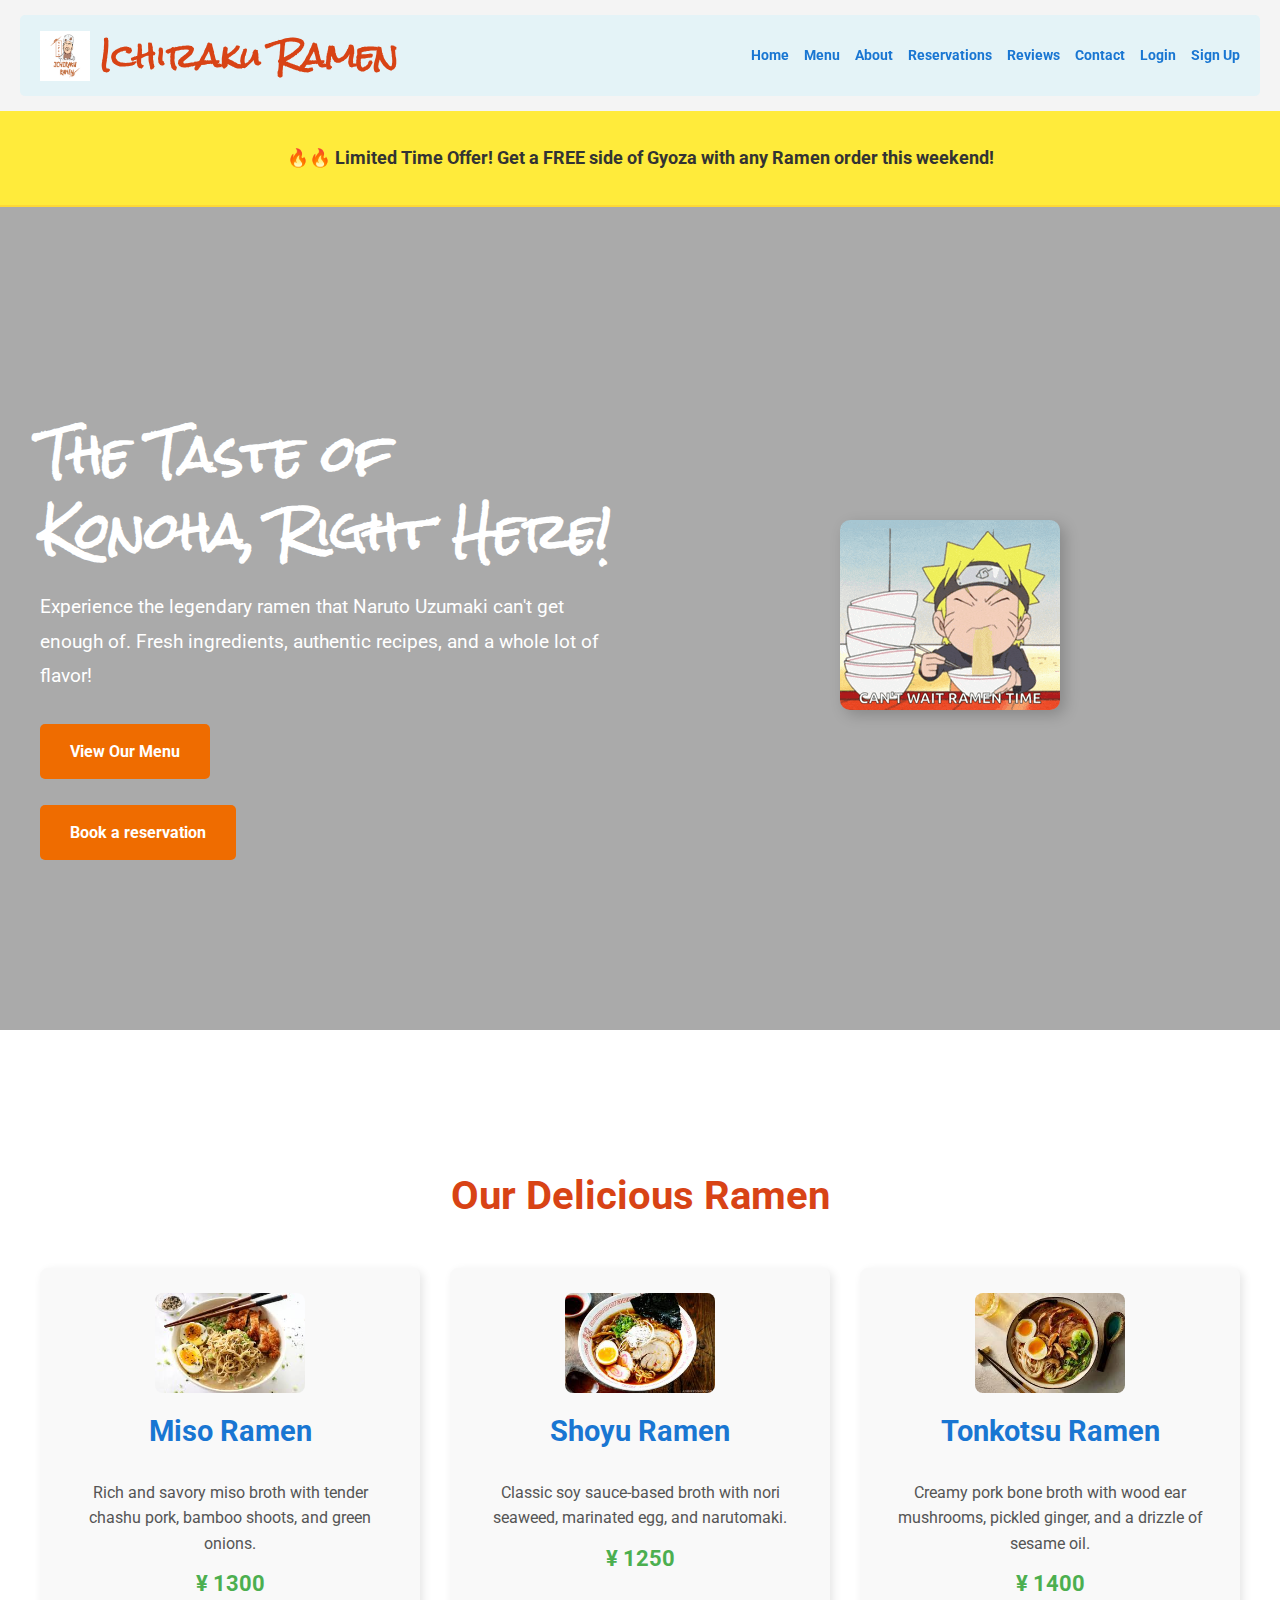
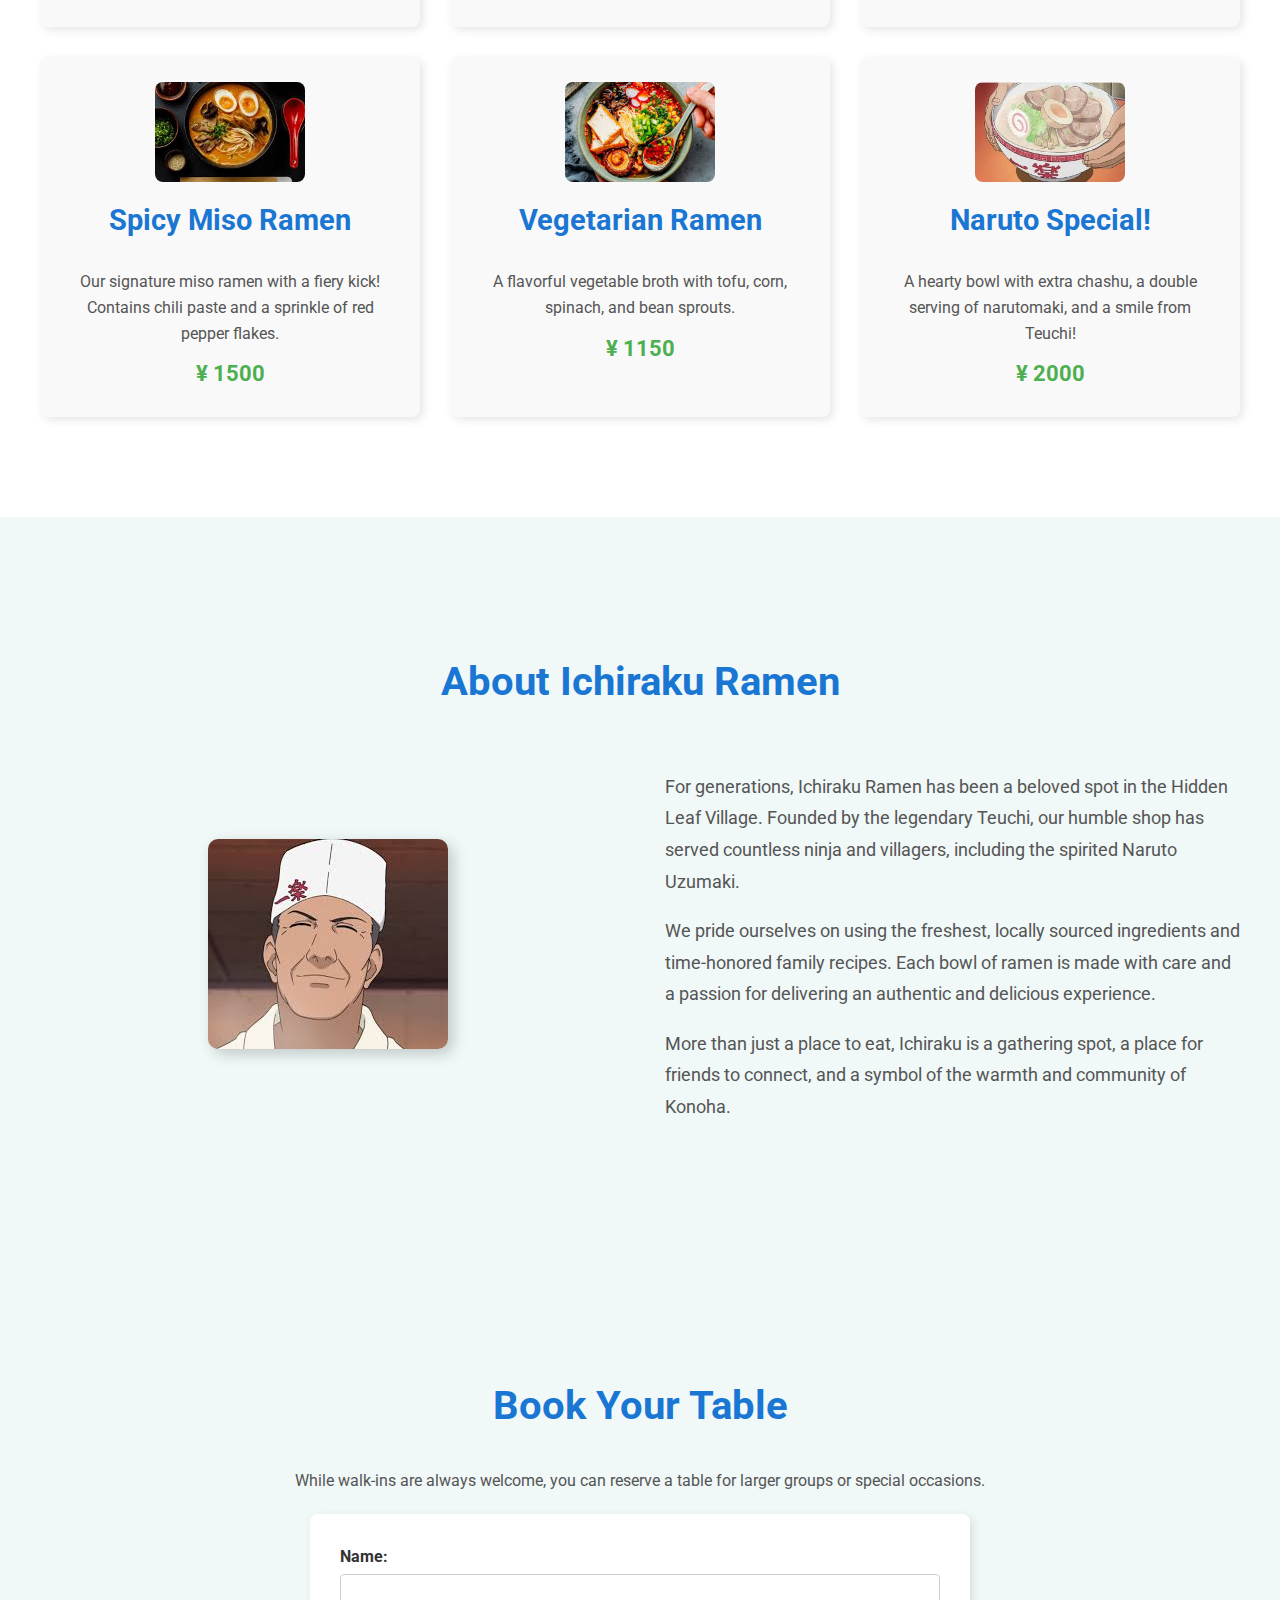
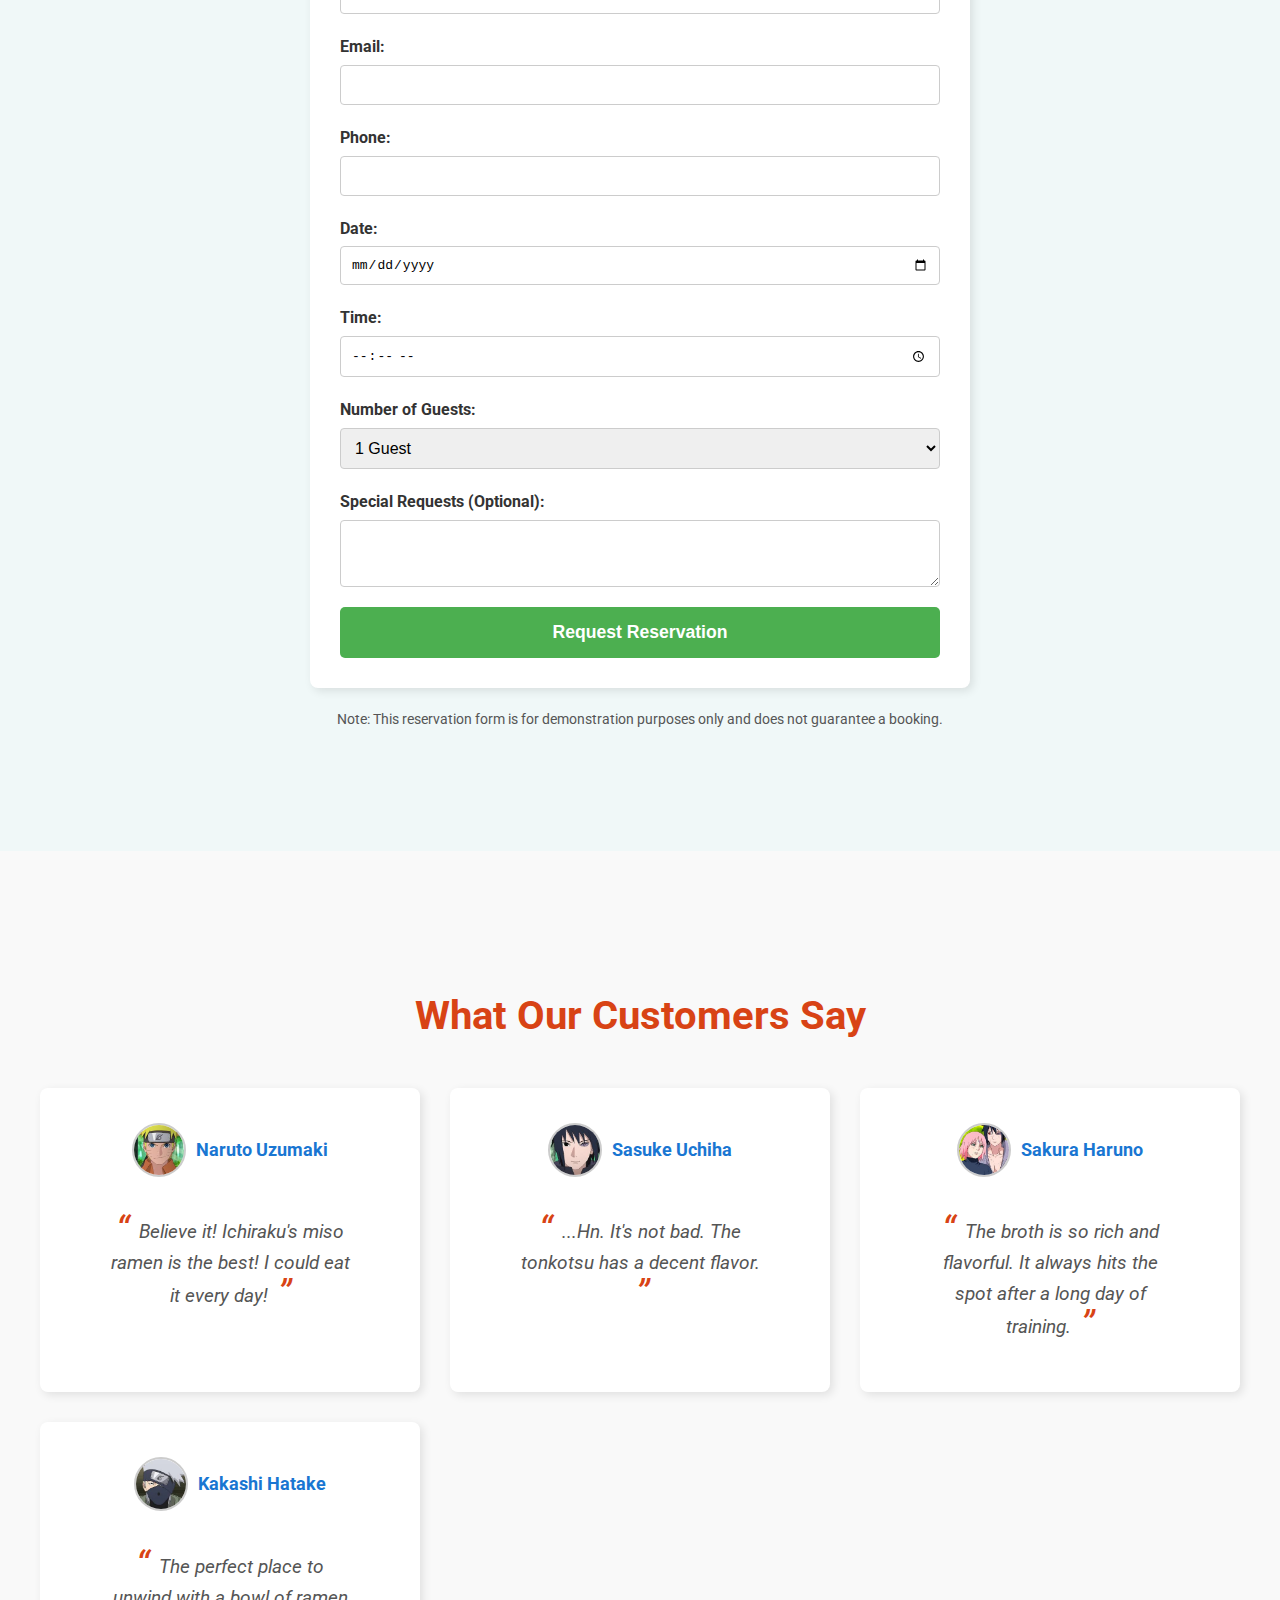
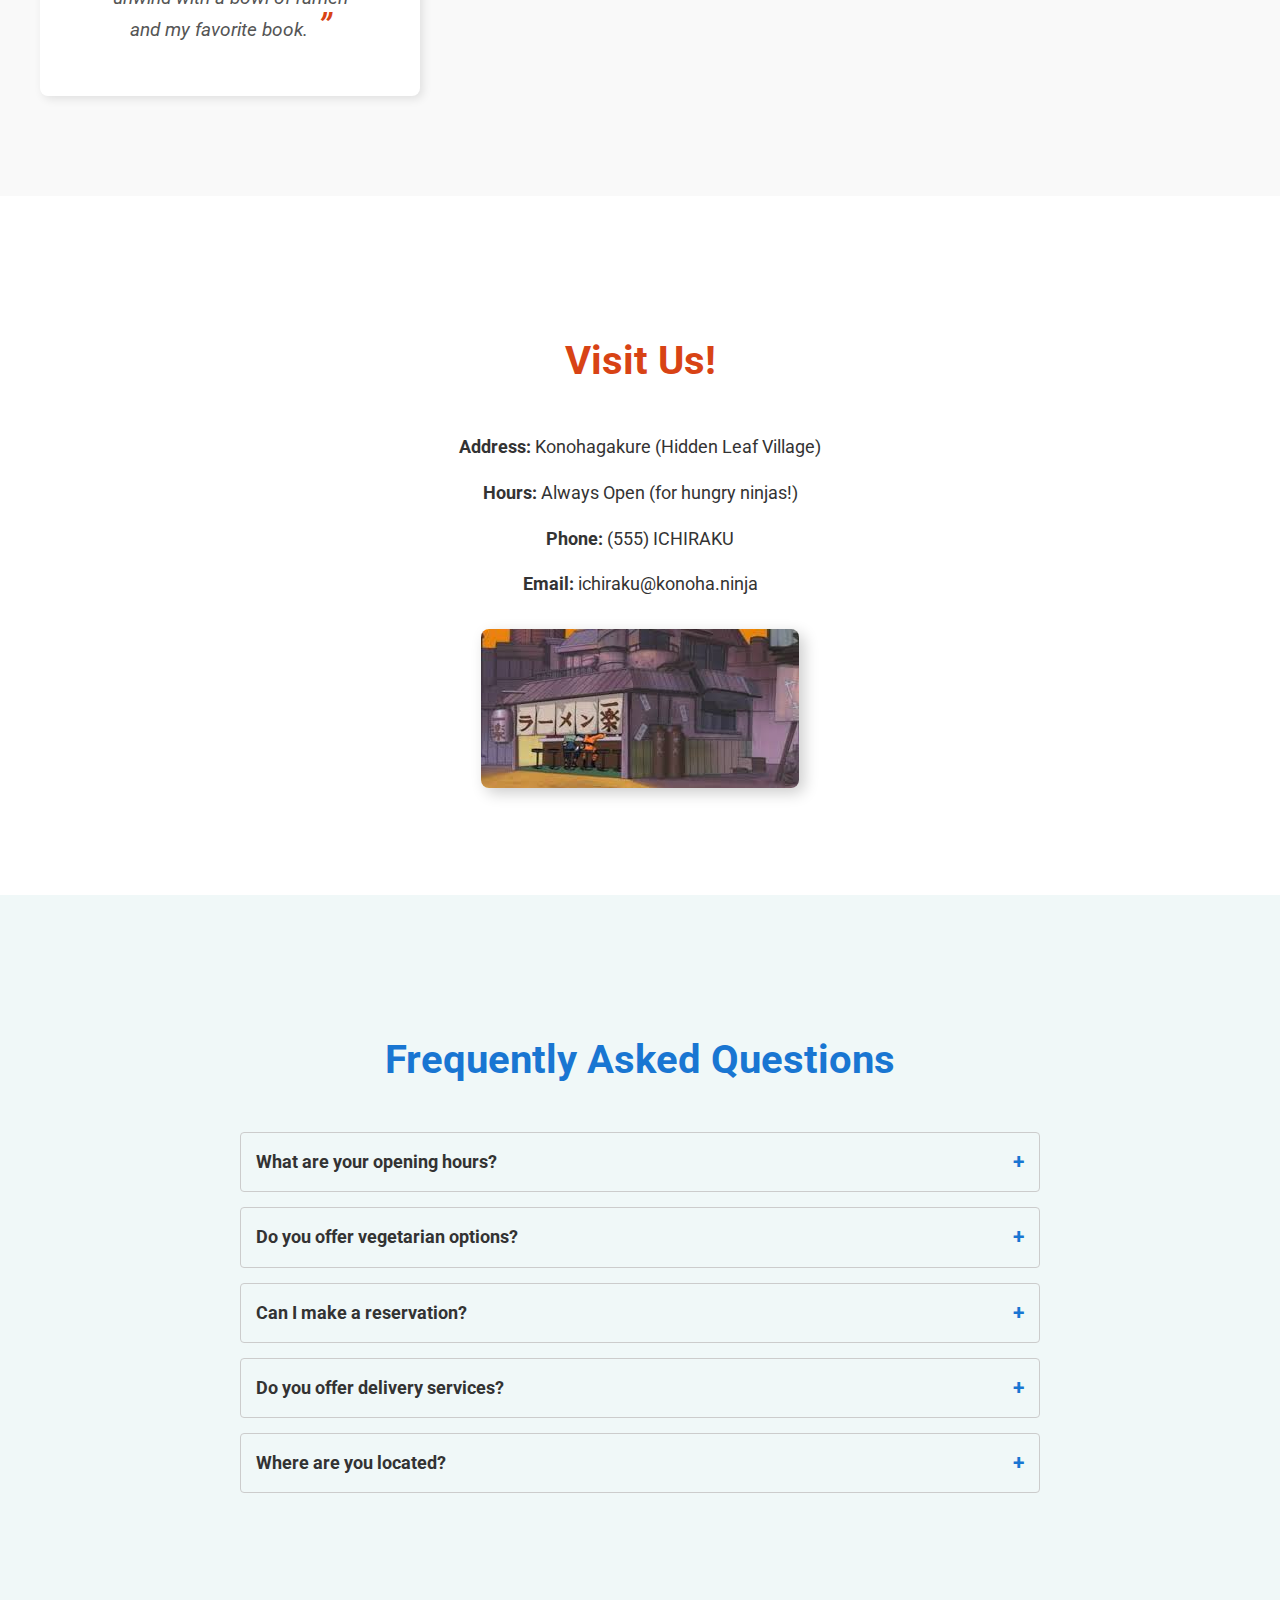
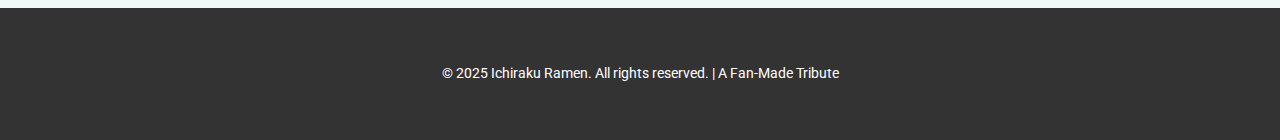
<file: index.html>
<!DOCTYPE html>
<html lang="en">
<head>
    <meta charset="UTF-8">
    <meta name="viewport" content="width=device-width, initial-scale=1.0">
    <title>Ichiraku Ramen - Konoha's Best!</title>
    <link rel="stylesheet" href="styles.css">
    <link rel="preconnect" href="https://fonts.googleapis.com">
    <link rel="preconnect" href="https://fonts.gstatic.com" crossorigin>
    <link href="https://fonts.googleapis.com/css2?family=Rock+Salt&family=Roboto:wght@400;700&display=swap" rel="stylesheet">
    <link rel="icon" href="./Logo.png">
</head>
<body>
    <header>
        <div class="container">
            <div class="logo">
                <img src="./Logo.png" alt="Ichiraku Ramen Logo">
                <h1>Ichiraku Ramen</h1>
            </div>
            <nav>
                <ul>
                    <li><a href="#home">Home</a></li>
                    <li><a href="#menu">Menu</a></li>
                    <li><a href="#about">About</a></li>
                    <li><a href="#reservations">Reservations</a></li>
                    <li><a href="#reviews">Reviews</a></li>
                    <li><a href="#contact">Contact</a></li>
                    <li><a href="login.html">Login</a></li>     
                    <li><a href="signup.html">Sign Up</a></li>
                </ul>
            </nav>
        </div>
    </header>

    <div id="promotion-banner">
        <div class="container">
            <p>🔥🔥 Limited Time Offer! Get a FREE side of Gyoza with any Ramen order this weekend!</p>
            </div>
    </div>

    <main>
        <section id="hero">
            <div class="container">
                <div class="hero-content">
                    <h2>The Taste of Konoha, Right Here!</h2>
                    <p>Experience the legendary ramen that Naruto Uzumaki can't get enough of. Fresh ingredients, authentic recipes, and a whole lot of flavor!</p>
                    <a href="#menu" class="button">View Our Menu</a>
                    <br>
                    <br>
                    <a href="#reservations" class="button">Book a reservation</a>
                </div>
                <div class="hero-image">
                    <img src="./Ramen_Bowl.gif" alt="Delicious Ramen Bowl">
                </div>
            </div>
        </section>

        <section id="menu" class="section">
            <div class="container">
                <h2>Our Delicious Ramen</h2>
                <div class="menu-grid">
                    <div class="menu-item">
                        <img src="./Miso Ramen.jpeg" alt="Miso Ramen" class="menu-item-image">
                        <h3>Miso Ramen</h3>
                        <p class="description">Rich and savory miso broth with tender chashu pork, bamboo shoots, and green onions.</p>
                        <span class="price">¥ 1300</span>
                    </div>
                    <div class="menu-item">
                        <img src="./Shoyu Ramen.jpeg" alt="Shoyu Ramen" class="menu-item-image">
                        <h3>Shoyu Ramen</h3>
                        <p class="description">Classic soy sauce-based broth with nori seaweed, marinated egg, and narutomaki.</p>
                        <span class="price">¥ 1250</span>
                    </div>
                    <div class="menu-item">
                        <img src="./Tonkotsu Ramen.jpeg" alt="Tonkotsu Ramen" class="menu-item-image">
                        <h3>Tonkotsu Ramen</h3>
                        <p class="description">Creamy pork bone broth with wood ear mushrooms, pickled ginger, and a drizzle of sesame oil.</p>
                        <span class="price">¥ 1400</span>
                    </div>
                    <div class="menu-item">
                        <img src="./Spicy Miso Ramen.jpeg" alt="Spicy Miso Ramen" class="menu-item-image">
                        <h3>Spicy Miso Ramen</h3>
                        <p class="description">Our signature miso ramen with a fiery kick! Contains chili paste and a sprinkle of red pepper flakes.</p>
                        <span class="price">¥ 1500</span>
                    </div>
                    <div class="menu-item">
                        <img src="./Vegetarian Ramen.jpeg" alt="Vegetarian Ramen" class="menu-item-image">
                        <h3>Vegetarian Ramen</h3>
                        <p class="description">A flavorful vegetable broth with tofu, corn, spinach, and bean sprouts.</p>
                        <span class="price">¥ 1150</span>
                    </div>
                    <div class="menu-item">
                        <img src="./Naruto Special!.jpeg" alt="Naruto Special!" class="menu-item-image">
                        <h3>Naruto Special!</h3>
                        <p class="description">A hearty bowl with extra chashu, a double serving of narutomaki, and a smile from Teuchi!</p>
                        <span class="price">¥ 2000</span>
                    </div>
                </div>
            </div>
        </section>

        <section id="about" class="section bg-light">
            <div class="container">
                <h2>About Ichiraku Ramen</h2>
                <div class="about-content">
                    <div class="about-image">
                        <img src="./Chef.jpeg" alt="Teuchi - The Ramen Guy">
                    </div>
                    <div class="about-text">
                        <p>For generations, Ichiraku Ramen has been a beloved spot in the Hidden Leaf Village. Founded by the legendary Teuchi, our humble shop has served countless ninja and villagers, including the spirited Naruto Uzumaki.</p>
                        <p>We pride ourselves on using the freshest, locally sourced ingredients and time-honored family recipes. Each bowl of ramen is made with care and a passion for delivering an authentic and delicious experience.</p>
                        <p>More than just a place to eat, Ichiraku is a gathering spot, a place for friends to connect, and a symbol of the warmth and community of Konoha.</p>
                    </div>
                </div>
            </div>
        </section>

        <section id="reservations" class="section bg-light">
            <div class="container">
                <h2>Book Your Table</h2>
                <p>While walk-ins are always welcome, you can reserve a table for larger groups or special occasions.</p>
                <form class="reservation-form">
                    <div class="form-group">
                        <label for="name">Name:</label>
                        <input type="text" id="name" name="name" required>
                    </div>
                    <div class="form-group">
                        <label for="email">Email:</label>
                        <input type="email" id="email" name="email" required>
                    </div>
                    <div class="form-group">
                        <label for="phone">Phone:</label>
                        <input type="tel" id="phone" name="phone">
                    </div>
                    <div class="form-group">
                        <label for="date">Date:</label>
                        <input type="date" id="date" name="date" required>
                    </div>
                    <div class="form-group">
                        <label for="time">Time:</label>
                        <input type="time" id="time" name="time" required>
                    </div>
                    <div class="form-group">
                        <label for="guests">Number of Guests:</label>
                        <select id="guests" name="guests">
                            <option value="1">1 Guest</option>
                            <option value="2">2 Guests</option>
                            <option value="3">3 Guests</option>
                            <option value="4">4 Guests</option>
                            <option value="5">5+ Guests</option>
                        </select>
                    </div>
                    <div class="form-group">
                        <label for="notes">Special Requests (Optional):</label>
                        <textarea id="notes" name="notes" rows="3"></textarea>
                    </div>
                    <button type="submit" class="button">Request Reservation</button>
                </form>
                <p class="disclaimer">Note: This reservation form is for demonstration purposes only and does not guarantee a booking.</p>
            </div>
        </section>

        <section id="reviews">
            <div class="container">
                <h2>What Our Customers Say</h2>
                <div class="review-grid">
                    <div class="review-item">
                        <div class="reviewer-info">
                            <img src="./Naruto.jpeg" alt="Avatar 1" class="avatar-placeholder">
                            <p class="reviewer">Naruto Uzumaki</p>
                        </div>
                        <blockquote class="review-text">
                            Believe it! Ichiraku's miso ramen is the best! I could eat it every day!
                        </blockquote>
                    </div>
                    <div class="review-item">
                        <div class="reviewer-info">
                            <img src="./Sasuke.jpeg" alt="Avatar 3" class="avatar-placeholder">
                            <p class="reviewer">Sasuke Uchiha</p>
                        </div>
                        <blockquote class="review-text">
                            ...Hn. It's not bad. The tonkotsu has a decent flavor.
                        </blockquote>
                    </div>
                    <div class="review-item">
                        <div class="reviewer-info">
                            <img src="./Sakura.jpeg" alt="Avatar 2" class="avatar-placeholder">
                            <p class="reviewer">Sakura Haruno</p>
                        </div>
                        <blockquote class="review-text">
                            The broth is so rich and flavorful. It always hits the spot after a long day of training.
                        </blockquote>
                    </div>
                    <div class="review-item">
                        <div class="reviewer-info">
                            <img src="./Kakashi.jpeg" alt="Avatar 4" class="avatar-placeholder">
                            <p class="reviewer">Kakashi Hatake</p>
                        </div>
                        <blockquote class="review-text">
                            The perfect place to unwind with a bowl of ramen and my favorite book.
                        </blockquote>
                    </div>
                </div>
            </div>
        </section>

        <section id="contact" class="section">
            <div class="container">
                <h2>Visit Us!</h2>
                <div class="contact-details">
                    <p><strong>Address:</strong> Konohagakure (Hidden Leaf Village)</p>
                    <p><strong>Hours:</strong> Always Open (for hungry ninjas!)</p>
                    <p><strong>Phone:</strong> (555) ICHIRAKU</p>
                    <p><strong>Email:</strong> ichiraku@konoha.ninja</p>
                </div>
                <div class="map">
                    <img src="./Location.jpeg" alt="Map of Konoha (Placeholder)">
                </div>
            </div>
        </section>

        <section id="faq">
            <div class="container">
                <h2>Frequently Asked Questions</h2>
                <div class="faq-list">
                    <details>
                        <summary>What are your opening hours?</summary>
                        <p>We are open from 11:00 AM to 10:00 PM, seven days a week.</p>
                    </details>
                    <details>
                        <summary>Do you offer vegetarian options?</summary>
                        <p>Yes, we have a delicious Vegetarian Ramen on our menu, along with other customizable options. Please ask our staff.</p>
                    </details>
                    <details>
                        <summary>Can I make a reservation?</summary>
                        <p>Yes, you can make a reservation through the form on our Reservations page or by calling us directly.</p>
                    </details>
                    <details>
                        <summary>Do you offer delivery services?</summary>
                        <p>Currently, we do not offer delivery services. We only provide dine-in and takeaway options.</p>
                    </details>
                    <details>
                        <summary>Where are you located?</summary>
                        <p>We are located at Konohagakure. Please see the map on our Contact page for more details.</p>
                    </details>
                    </div>
            </div>
        </section>
    </main>

    <footer>
        <div class="container">
            <p>&copy; 2025 Ichiraku Ramen. All rights reserved. | A Fan-Made Tribute</p>
        </div>
    </footer>

</body>
</html>
</file>
<file: styles.css>
body {
    font-family: 'Roboto', sans-serif;
    margin: 0;
    line-height: 1.6;
    color: #333;
    background-color: #f4f4f4;
}

.container {
    max-width: 1200px;
    margin: 0 auto;
    padding: 20px;
}

/* Header Styles */
header {
    background-color: transparent; /* Make the background transparent */
    padding: 15px 0;
    position: sticky;
    top: 0;
    z-index: 100;
}

header .container {
    display: flex;
    justify-content: space-between;
    align-items: center;
    background-color: rgba(224, 242, 247, 0.8); /* Light Teal with 80% opacity */
    padding: 15px 20px; /* Adjust padding as needed */
    border-radius: 5px; /* Optional */
}

.logo {
    display: flex;
    align-items: center;
}

.logo img {
    width: 50px; /* Slightly smaller logo */
    height:50px; /* Slightly smaller logo */
    margin-right: 10px; /* Adjusted margin */
}

.logo h1 {
    font-family: 'Rock Salt', cursive;
    font-size: 2em; /* Slightly smaller heading */
    color: #d84315; /* Deep Orange */
    margin: 0;
}

nav ul {
    list-style: none;
    padding: 0;
    margin: 0;
    display: flex; /* Ensure horizontal layout */
}

nav ul li {
    margin-left: 15px; /* Adjust spacing as needed */
}

nav ul li a {
    text-decoration: none;
    color: #1976d2; /* Blue */
    font-weight: bold;
    font-size: 0.9em;
    position: relative; /* For positioning the pseudo-element */
    padding: 8px 0; /* Add some padding */
    display: inline-block; /* Allows width control but stays inline */
}

nav ul li a::before {
    content: '';
    position: absolute;
    bottom: 0;
    left: 0;
    width: 0%;
    height: 2px;
    background-color: #ef6c00; /* Amber underline color */
    transition: width 0.3s ease-in-out;
}

nav ul li a:hover {
    color: #ef6c00; /* Amber text on hover */
}

nav ul li a:hover::before {
    width: 100%;
}

/* Promotion Banner Styles */
#promotion-banner {
    background-color: #ffeb3b; /* Bright Yellow for attention */
    color: #333; /* Dark text for contrast */
    text-align: center;
    padding: 15px 0;
    font-weight: bold;
    font-size: 1.1em;
    border-bottom: 2px solid #fdd835; /* Slightly darker yellow for border */
}

#promotion-banner .container {
    padding: 0 20px; /* Add some horizontal padding within the container */
}

/* Hero Section Styles */
#hero {
    background-image: linear-gradient(rgba(0, 0, 0, 0.3), rgba(0, 0, 0, 0.3)), url('https://images.squarespace-cdn.com/content/v1/5c6b579e9b7d1570b89b89fa/1620941351223-5GH265HWOJ4PZAHDR5SX/konoha_wm2.jpg?format=1500w'); /* Replace with your image URL */
    background-size: cover;
    background-position: center;
    color: #fff;
    padding: 150px 0; /* Increased top and bottom padding */
}

#hero .container {
    display: flex;
    justify-content: space-between;
    align-items: center;
}

.hero-content {
    flex: 1;
    padding-right: 40px;
}

.hero-content h2 {
    font-size: 3em;
    margin-bottom: 20px;
    font-family: 'Rock Salt', cursive;
}

.hero-content p {
    font-size: 1.2em;
    margin-bottom: 30px;
    line-height: 1.8;
}

.hero-image :hover {
    transform: scale(1.05);
    transition: transform 0.3s ease-in-out;
}

.button {
    display: inline-block;
    background-color: #ef6c00; /* Amber */
    color: #fff;
    padding: 15px 30px;
    text-decoration: none;
    border-radius: 5px;
    font-weight: bold;
    transition: background-color 0.3s ease;
}

.button:hover {
    background-color: #d84315; /* Deep Orange */
}

.hero-image {
    flex: 1;
    text-align: center;
}

.hero-image img {
    max-width: 80%;
    height: auto;
    border-radius: 10px;
    box-shadow: 5px 5px 15px rgba(0, 0, 0, 0.2);
}

/* Menu Section Styles */
#menu {
    padding: 80px 0;
    background-color: #fff;
}

#menu h2 {
    font-size: 2.5em;
    text-align: center;
    margin-bottom: 40px;
    color: #d84315; /* Deep Orange */
}

.menu-grid {
    display: grid;
    grid-template-columns: repeat(auto-fit, minmax(350px, 1fr)); /* Adjust min width to accommodate image */
    gap: 30px;
}

.menu-item {
    background-color: #f9f9f9;
    padding: 25px;
    border-radius: 8px;
    box-shadow: 3px 3px 10px rgba(0, 0, 0, 0.1);
    transition: transform 0.3s ease-in-out;
    display: flex; /* Use flexbox to arrange image and text */
    flex-direction: column; /* Stack image and text vertically */
    align-items: center; /* Center items horizontally */
    text-align: center; /* Center text within the item */
}

.menu-item:hover {
    transform: translateY(-5px);
}

.menu-item-image {
    width: 150px; /* Adjust image size as needed */
    height: 100px; /* Adjust image size as needed */
    object-fit: cover; /* Maintain aspect ratio and cover the container */
    border-radius: 8px;
    margin-bottom: 15px;
}

.menu-item h3 {
    font-size: 1.8em;
    color: #1976d2; /* Blue */
    margin-top: 0;
    margin-bottom: 10px;
}

.menu-item .description {
    color: #555;
    margin-bottom: 10px;
}

.menu-item .price {
    font-size: 1.4em;
    font-weight: bold;
    color: #4caf50; /* Green */
}

/* About Section Styles */
#about {
    padding: 80px 0;
    background-color: #f0f8f8; /* Light Cyan */
}

#about h2 {
    font-size: 2.5em;
    text-align: center;
    margin-bottom: 40px;
    color: #1976d2; /* Blue */
}

.about-content {
    display: flex;
    gap: 50px;
    align-items: center;
}

.about-image {
    flex: 1;
    text-align: center;
}

.about-image img {
    max-width: 80%;
    height: auto;
    border-radius: 10px;
    box-shadow: 5px 5px 15px rgba(0, 0, 0, 0.2);
}

.about-image:hover img {
    transform: scale(1.05);
    transition: transform 0.3s ease-in-out;
}

.about-text {
    flex: 1;
    font-size: 1.1em;
    line-height: 1.8;
    color: #555;
}

/* Reservations Section Styles */
#reservations {
    padding: 80px 0;
    background-color: #f0f8f8; /* Light Cyan */
}

#reservations h2 {
    font-size: 2.5em;
    text-align: center;
    margin-bottom: 30px;
    color: #1976d2; /* Blue */
}

#reservations p {
    text-align: center;
    margin-bottom: 20px;
    color: #555;
}

.reservation-form {
    max-width: 600px;
    margin: 0 auto;
    padding: 30px;
    background-color: #fff;
    border-radius: 8px;
    box-shadow: 3px 3px 10px rgba(0, 0, 0, 0.1);
    display: grid;
    grid-template-columns: 1fr;
    gap: 20px;
}

.form-group {
    display: flex;
    flex-direction: column;
}

.form-group label {
    font-weight: bold;
    color: #333;
    margin-bottom: 5px;
}

.form-group input[type="text"],
.form-group input[type="email"],
.form-group input[type="tel"],
.form-group input[type="date"],
.form-group input[type="time"],
.form-group select,
.form-group textarea {
    padding: 10px;
    border: 1px solid #ccc;
    border-radius: 4px;
    font-size: 1em;
}

.form-group textarea {
    resize: vertical;
}

.reservation-form .button {
    grid-column: 1 / -1;
    padding: 15px 20px;
    background-color: #4caf50; /* Green */
    color: #fff;
    border: none;
    border-radius: 5px;
    cursor: pointer;
    font-size: 1.1em;
    font-weight: bold;
    transition: background-color 0.3s ease;
}

.reservation-form .button:hover {
    background-color: #388e3c;
}

.disclaimer {
    text-align: center;
    margin-top: 20px;
    font-size: 0.9em;
    color: #777;
}

.form-group input[type="text"]:hover,
.form-group input[type="email"]:hover,
.form-group input[type="tel"]:hover,
.form-group input[type="date"]:hover,
.form-group input[type="time"]:hover,
.form-group select:hover,
.form-group textarea:hover {
    border-color: #ef6c00; /* Amber on hover */
    box-shadow: 0 0 5px rgba(239, 108, 0, 0.5);
    transition: border-color 0.3s ease, box-shadow 0.3s ease;
}

/* Reviews Section Styles */
#reviews {
    padding: 80px 0;
    background-color: #f9f9f9;
}

#reviews h2 {
    font-size: 2.5em;
    text-align: center;
    margin-bottom: 40px;
    color: #d84315; /* Deep Orange */
}

.review-grid {
    display: grid;
    grid-template-columns: repeat(auto-fit, minmax(300px, 1fr));
    gap: 30px;
}

.review-item {
    background-color: #fff;
    padding: 30px; /* Increased padding */
    border-radius: 8px;
    box-shadow: 3px 3px 10px rgba(0, 0, 0, 0.1);
    display: flex;
    flex-direction: column;
    align-items: center;
    text-align: center;
}

.review-item:hover {
    transform: scale(1.05);
}

.reviewer-info {
    display: flex;
    align-items: center;
    margin-bottom: 15px;
}

.avatar-placeholder {
    width: 50px;
    height: 50px;
    border-radius: 50%;
    margin-right: 10px;
    object-fit: cover; /* Ensure the image covers the circle */
    border: 2px solid #ccc; /* Optional: Add a border to the avatar */
}

.reviewer {
    font-weight: bold;
    color: #1976d2; /* Blue */
    font-size: 1.1em;
}

.review-text {
    font-style: italic;
    margin-bottom: 20px;
    font-size: 1.2em; /* Slightly larger quote text */
    line-height: 1.6;
    color: #555;
    quotes: "“" "”" "‘" "’"; /* For semantic quotation marks */
}

.review-text::before {
    content: open-quote;
    font-size: 2em;
    color: #d84315; /* Deep Orange */
    line-height: 0.8;
    margin-right: 5px;
    vertical-align: -5px;
}

.review-text::after {
    content: close-quote;
    font-size: 2em;
    color: #d84315; /* Deep Orange */
    line-height: 0.8;
    margin-left: 5px;
    vertical-align: -5px;
}


/* Contact Section Styles */
#contact {
    padding: 80px 0;
    background-color: #fff;
}

#contact h2 {
    font-size: 2.5em;
    text-align: center;
    margin-bottom: 40px;
    color: #d84315; /* Deep Orange */
}

.contact-details {
    text-align: center;
    margin-bottom: 30px;
    font-size: 1.1em;
}

.contact-details p {
    margin-bottom: 10px;
}

.map {
    text-align: center;
}

.map img {
    max-width: 80%;
    height: auto;
    border-radius: 8px;
    box-shadow: 5px 5px 15px rgba(0, 0, 0, 0.2);
}

/* FAQ Section Styles */
#faq {
    padding: 80px 0;
    background-color: #f0f8f8; /* Light Cyan */
}

#faq h2 {
    font-size: 2.5em;
    text-align: center;
    margin-bottom: 40px;
    color: #1976d2; /* Blue */
}

.faq-list {
    max-width: 800px;
    margin: 0 auto;
    padding: 0 20px;
}

.faq-list details {
    margin-bottom: 15px;
    border: 1px solid #ccc;
    border-radius: 4px;
}

.faq-list details summary {
    list-style: none; /* Hide the default arrow */
    padding: 15px;
    font-size: 1.1em;
    font-weight: bold;
    color: #333;
    cursor: pointer;
    position: relative; /* For custom arrow */
}

.faq-list details summary::-webkit-details-marker {
    display: none; /* Hide default arrow in Webkit browsers */
}

.faq-list details summary::before {
    content: '+'; /* Custom arrow */
    position: absolute;
    right: 15px;
    top: 50%;
    transform: translateY(-50%);
    font-size: 1.2em;
    color: #1976d2; /* Blue */
}

.faq-list details[open] summary::before {
    content: '-'; /* Change arrow when open */
}

.faq-list details p {
    padding: 15px;
    line-height: 1.7;
    color: #555;
    border-top: 1px solid #eee;
}

/* Footer Styles */
footer {
    background-color: #333;
    color: #fff;
    text-align: center;
    padding: 20px 0;
    font-size: 0.9em;
}

footer .container {
    padding: 20px;
}

/* Responsive Design */
@media (max-width: 768px) {
    .container {
        padding: 15px;
    }

    header .container {
        flex-direction: row; /* Change to row to align logo and nav horizontally */
        align-items: center; /* Vertically align logo and nav */
        text-align: left; /* Align text to the left */
    }

    .logo {
        margin-bottom: 0; /* Remove bottom margin to be in line with nav */
        margin-right: auto; /* Push logo to the left */
    }

    nav ul {
        flex-direction: column; /* Display navigation items in a row */
        align-items: center; /* Vertically align items */
        overflow-y: auto; /* Enable horizontal scrolling if needed */
        white-space: nowrap; /* Prevent links from wrapping */
        margin-left: 20px; /* Add some space between logo and nav */
    }

    nav ul li {
        margin: 0 10px; /* Adjust horizontal spacing between links */
    }

    nav ul li:first-child {
        margin-left: 0; /* Remove left margin for the first link */
    }

    /* You might need to adjust the padding of the links */
    nav ul li a {
        padding: 8px 8px; /* Adjust padding for smaller screens */
        font-size: 0.85em; /* Slightly smaller font size if needed */
    }

    #hero .container {
        flex-direction: column;
        text-align: center;
    }

    .hero-content {
        padding-right: 0;
        margin-bottom: 30px;
    }

    .hero-image img {
        max-width: 100%;
    }

    .about-content {
        flex-direction: column;
        text-align: center;
    }

    .about-image {
        margin-bottom: 30px;
    }

    .map img {
        max-width: 100%;
    }
}
</file>
